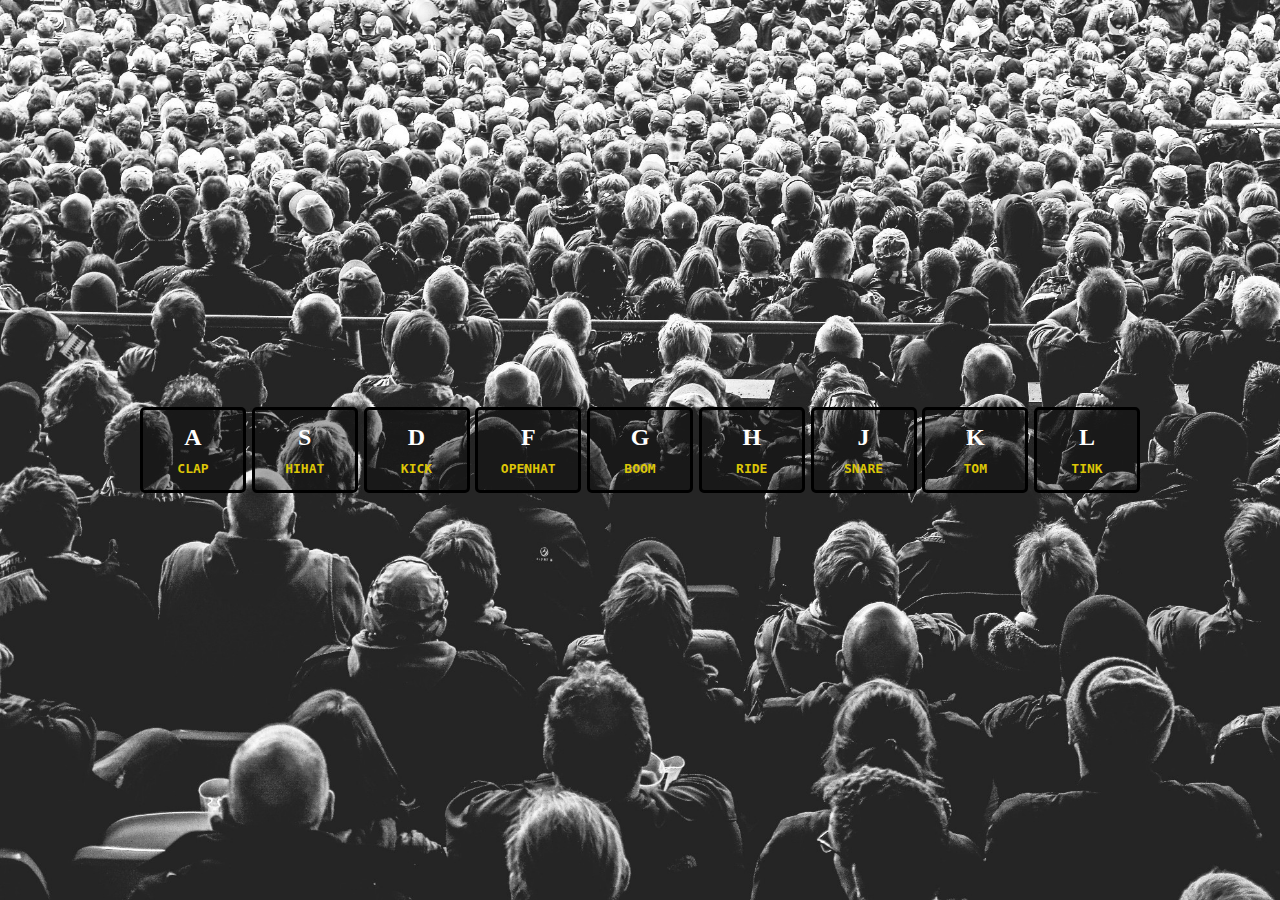
<file: 01-javascript-drumkit/index.html>
<!DOCTYPE html>
<html lang="en">
<head>
    <meta charset="UTF-8">
    <meta http-equiv="X-UA-Compatible" content="IE=edge">
    <meta name="viewport" content="width=device-width, initial-scale=1.0">
    <link rel="stylesheet" href="css/index.css">
    <title>Drumkit</title>
</head>
<body>
    <div class="drum">
        <drum-key key='a' sound='CLAP'></drum-key>
        <drum-key key='s' sound='HIHAT'></drum-key>
        <drum-key key='d' sound='KICK'></drum-key>
        <drum-key key='f' sound='OPENHAT'></drum-key>
        <drum-key key='g' sound='BOOM'></drum-key>
        <drum-key key='h' sound='RIDE'></drum-key>
        <drum-key key='j' sound='SNARE'></drum-key>
        <drum-key key='k' sound='TOM'></drum-key>
        <drum-key key='l' sound='TINK'></drum-key>
    </div>

    <script src="js/index.js"></script>
</body>
</html>
</file>
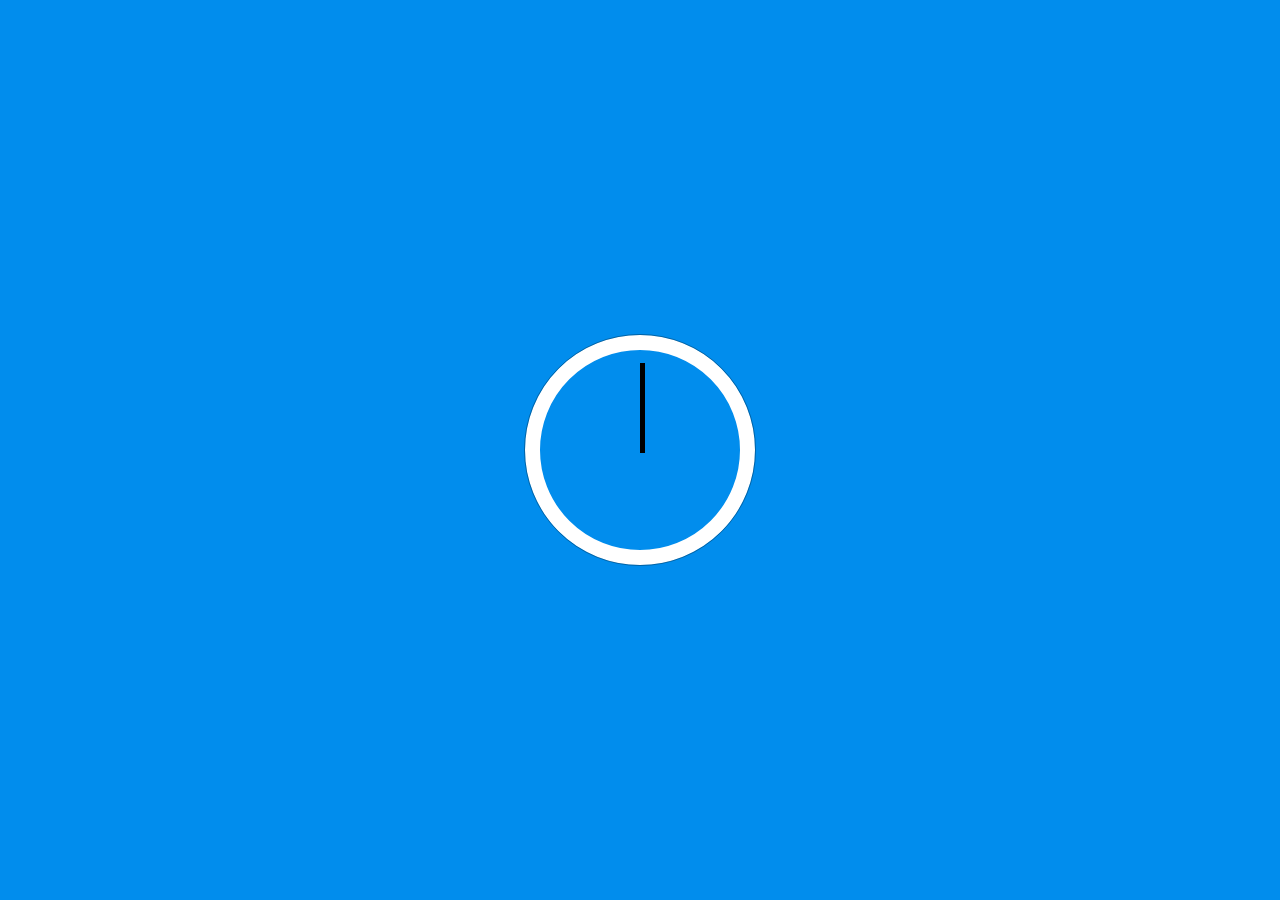
<file: 02-clock/index.html>
<!DOCTYPE html>
<html lang="en">
<head>
    <meta charset="UTF-8">
    <meta http-equiv="X-UA-Compatible" content="IE=edge">
    <meta name="viewport" content="width=device-width, initial-scale=1.0">
    <title>JS Clock</title>
    <link rel="stylesheet" href="css/index.css">
</head>
<body>
    <div class="clock">
        <div class="tick hour"></div>
        <div class="tick minute"></div>
        <div class="tick second"></div>
    </div>


    <script src="js/index.js"></script>
</body>
</html>
</file>
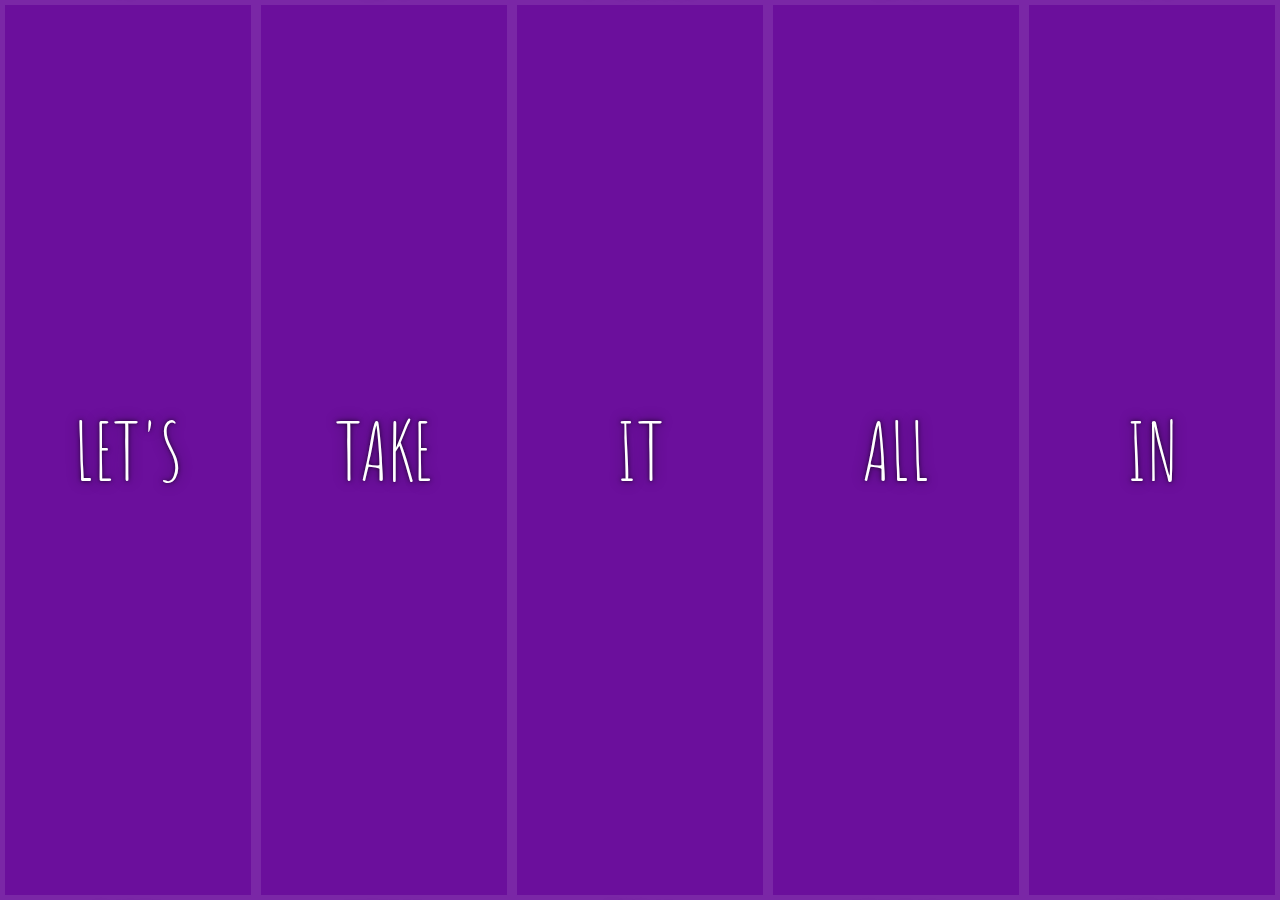
<file: 05-flex-panels-image-gallery/index.html>
<!DOCTYPE html>
<html lang="en">
<head>
  <meta charset="UTF-8">
  <title>Flex Panels 💪</title>
  <link href='https://fonts.googleapis.com/css?family=Amatic+SC' rel='stylesheet' type='text/css'>
</head>
<body>
  <style>
    html {
      box-sizing: border-box;
      background: #ffc600;
      font-family: 'helvetica neue';
      font-size: 20px;
      font-weight: 200;
    }
    
    body {
      margin: 0;
    }
    
    *, *:before, *:after {
      box-sizing: inherit;
    }

    .panels {
      min-height: 100vh;
      overflow: hidden;
      display:flex;
    }

    .panel {
      background: #6B0F9C;
      box-shadow: inset 0 0 0 5px rgba(255,255,255,0.1);
      color: white;
      text-align: center;
      
      /* Safari transitionend event.propertyName === flex */
      /* Chrome + FF transitionend event.propertyName === flex-grow */
      transition:
        font-size 0.7s cubic-bezier(0.61,-0.19, 0.7,-0.11),
        flex 0.7s cubic-bezier(0.61,-0.19, 0.7,-0.11),
        background 0.2s;
      font-size: 20px;
      background-size: cover;
      background-position: center;
      flex:1 1 100%;
      display:flex;
      flex-direction: column;
      justify-content: space-between;

    }

    .panel1 { background-image:url(https://source.unsplash.com/gYl-UtwNg_I/1500x1500); }
    .panel2 { background-image:url(https://source.unsplash.com/rFKUFzjPYiQ/1500x1500); }
    .panel3 { background-image:url(https://images.unsplash.com/photo-1465188162913-8fb5709d6d57?ixlib=rb-0.3.5&q=80&fm=jpg&crop=faces&cs=tinysrgb&w=1500&h=1500&fit=crop&s=967e8a713a4e395260793fc8c802901d); }
    .panel4 { background-image:url(https://source.unsplash.com/ITjiVXcwVng/1500x1500); }
    .panel5 { background-image:url(https://source.unsplash.com/3MNzGlQM7qs/1500x1500); }

    /* Flex Children */
  
    .panel > * {
      margin: 0;
      width: 100%;
      transition: transform 0.5s;
      
    }

    .panel p {
      text-transform: uppercase;
      font-family: 'Amatic SC', cursive;
      text-shadow: 0 0 4px rgba(0, 0, 0, 0.72), 0 0 14px rgba(0, 0, 0, 0.45);
      font-size: 2em;
    }
    .panel p:first-child{
        transform:translateY(-100%);
    }
    .panel p:last-child{
        transform:translateY(100%);
    }
    
    .panel p:nth-child(2) {
      font-size: 4em;
    }

    .panel.open {
      font-size: 40px;
      
    }

  </style>


  <div class="panels">
    <div class="panel panel1">
      <p>Hey</p>
      <p>Let's</p>
      <p>Dance</p>
    </div>
    <div class="panel panel2">
      <p>Give</p>
      <p>Take</p>
      <p>Receive</p>
    </div>
    <div class="panel panel3">
      <p>Experience</p>
      <p>It</p>
      <p>Today</p>
    </div>
    <div class="panel panel4">
      <p>Give</p>
      <p>All</p>
      <p>You can</p>
    </div>
    <div class="panel panel5">
      <p>Life</p>
      <p>In</p>
      <p>Motion</p>
    </div>
  </div>

  <script>
      let previousPanel = undefined;
      const panels = document.querySelector('.panels');
      panels.addEventListener('click',(e) => {
        let target = e.target;
        if(target.classList.contains('panel')){

            if(previousPanel != undefined){
                
                previousPanel.style.flexBasis = "100%";
                previousPanel.firstElementChild.style.transform = "translateY(-100%)";
                previousPanel.lastElementChild.style.transform = "translateY(100%)";
            }

            if(target == previousPanel){
                previousPanel = undefined;
                return;
            }
            target.style.flexBasis= "500%";
            setTimeout(() => {
                target.firstElementChild.style.transform = "translateY(100px)";
                target.lastElementChild.style.transform = "translateY(-100px)";
            },700);
            previousPanel = target;
        }
        
      });
  </script>



</body>
</html>
</file>
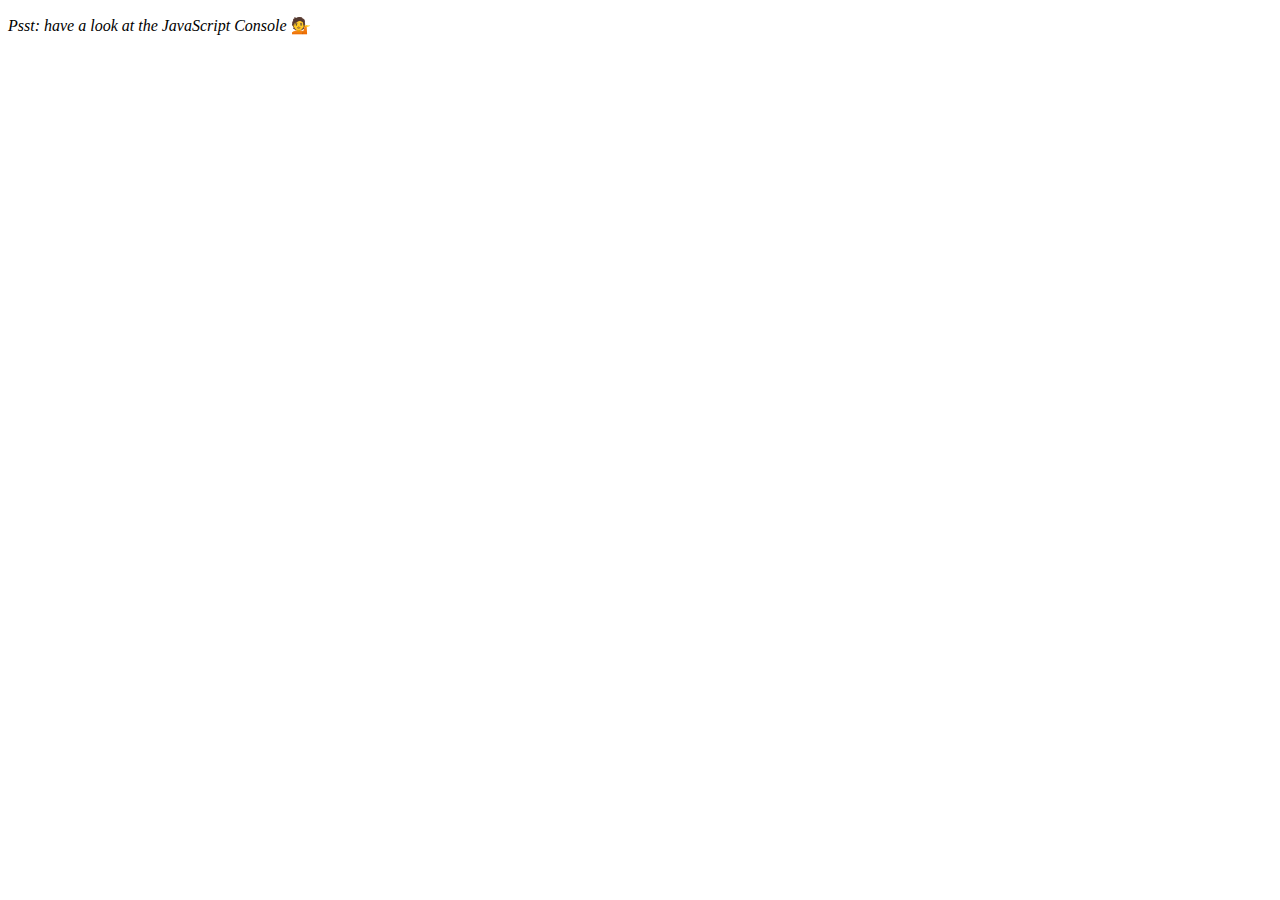
<file: 07-array-cardio-2/index.html>
<!DOCTYPE html>
<html lang="en">
<head>
  <meta charset="UTF-8">
  <title>Array Cardio 💪💪</title>
</head>
<body>
  <p><em>Psst: have a look at the JavaScript Console</em> 💁</p>
  <script>
    // ## Array Cardio Day 2

    const people = [
      { name: 'Wes', year: 1988 },
      { name: 'Kait', year: 1986 },
      { name: 'Irv', year: 1970 },
      { name: 'Lux', year: 2015 }
    ];

    const comments = [
      { text: 'Love this!', id: 523423 },
      { text: 'Super good', id: 823423 },
      { text: 'You are the best', id: 2039842 },
      { text: 'Ramen is my fav food ever', id: 123523 },
      { text: 'Nice Nice Nice!', id: 542328 }
    ];


    console.table(people);
    console.table(comments);
    // Some and Every Checks
    // is at least one person 19 or older?
    const isSomebodyNineteenOrOlder = people.some(person => 2021 - person.year >= 19);
    console.log('is somebody 19 or older? : ', isSomebodyNineteenOrOlder);
    // is everyone 19 or older?
    const isEverybodyNineteenOrOlder = people.every(person => 2021 - person.year >= 19);
    console.log('is everybody 19 or older? : ', isEverybodyNineteenOrOlder);


    
    // find the comment with the ID of 823423
    const comment = comments.find(comment => comment.id === 823423);
    console.log('find the comment with ID 823423: ', comment);
    // Array.prototype.findIndex()
    // Find the comment with this ID
    
    // delete the comment with the ID of 823423
    const commentIndex = comments.findIndex(comment => comment.id === 823423);
    comments.splice(commentIndex,1);
    console.log('delete the comment with ID 823423');
    console.log(comments);
  </script>
</body>
</html>
</file>
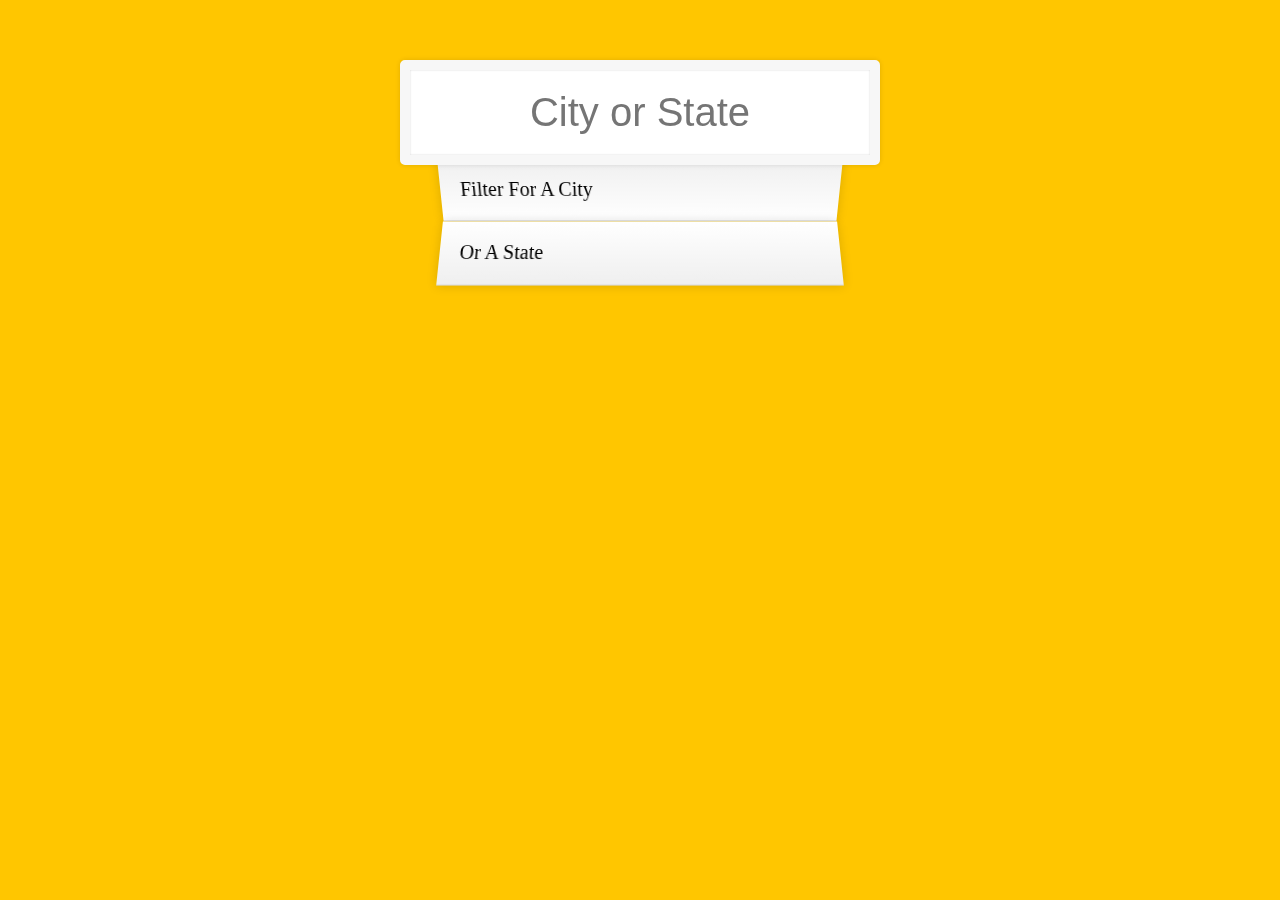
<file: 06-ajax/fetch.html>
<!DOCTYPE html>
<html lang="en">
<head>
  <meta charset="UTF-8">
  <title>Type Ahead 👀</title>
  <link rel="stylesheet" href="css/index.css">
</head>
<body>

  <form class="search-form">
    <input type="text" class="search" placeholder="City or State">
    <ul class="suggestions">
      <li>Filter for a city</li>
      <li>or a state</li>
    </ul>
  </form>
<script>


    const cities = [];
    const endpoint = 'https://gist.githubusercontent.com/Miserlou/c5cd8364bf9b2420bb29/raw/2bf258763cdddd704f8ffd3ea9a3e81d25e2c6f6/cities.json';


    fetch(endpoint).then(response => response.json())
                .then(data => {
                    cities.push(...data);
                });

    function findCitiesOrStates(cityOrState, cities){
        return cities.filter(place => {
            let regexp = new RegExp(cityOrState,'gi');

            return place.city.match(regexp) || place.state.match(regexp);

        });
    }

    


    let searchInput = document.querySelector('.search');
    searchInput.addEventListener('keyup', displayPlace);
    
    searchInput.addEventListener('change', displayPlace);

    function displayPlace(){
        let suggestionsElement = document.querySelector('.suggestions');
       
       let matchedCities  = findCitiesOrStates(searchInput.value,cities);

       let html = matchedCities.map(place => {
           
           let regexp = new RegExp(searchInput.value,'gi');
           let matchedCity = place.city.replace(regexp,`<span class="hl">${searchInput.value}</span>`); 
           let matchedState = place.state.replace(regexp,`<span class="hl">${searchInput.value}</span>`); 
           return `
               <li>
                   <span class="name">${matchedCity}, ${matchedState}</span> 
                   <span class="population">${place.population}</span>
               </li>
               
           `
       }).join('');

       suggestionsElement.innerHTML = html;
    }
</script>
</body>
</html>
</file>
<file: 01-javascript-drumkit/css/index.css>
body{
    margin:0;
    height:100vh;
    display:flex;
    align-items:center;
    background-image: url('../img/background.jpg');
    justify-content: center;
    background-repeat: no-repeat;
    background-size: cover;
}
p{
    margin:0;
}

.drum{
    display:flex;
    flex: 1 1 100%;
    justify-content: space-between;
    max-width:1000px;
}

.key{
    text-transform: uppercase;
    font-weight: bold;
    font-size:1.5rem;
    margin-bottom:10px;
    color:white;
}

.sound{
    color:#DDC607;
    font-weight: bold;
    font-family:monospace;
}

drum-key{
    border:3px solid black;
    display:flex;
    flex-direction: column;
    align-items:center;
    justify-content: center;
    flex: 0 0 100px;
    height:80px;
    background-color: rgba(0,0,0,0.3);
    border-radius:5px;
}



.scaleAnimation{
    animation: scaleAnimation 100ms;
}

@keyframes scaleAnimation {
    to{
        transform: scale(1.1);
        border-color: #DDC607;
        box-shadow: 0 0 10px #DDC607;
    }
}
</file>
<file: 02-clock/css/index.css>
body{
    background-color: #018DED;
    background-image: url('https://unsplash.it/1500/1000?image=881&blur=5');
    background-size: cover;
    display:flex;
    align-items:center;
    justify-content: center;
    height:100vh;
  
    margin:0;
    box-sizing: border-box;
}
.clock{
    width:200px;
    height:200px;
    border-radius:50%;
    border:15px solid white;
    background-color: transparent;
    outline:1px solid rgba(0,0,0,0.3);
    display:flex;
    position:relative;
    align-items:center;
}
.tick{
    position:absolute;
    width:45%;
    height:5px;
    left:5%;
    background-color: black;
    transform:rotate(90deg);
    transform-origin: right bottom;
    transition:all 100ms;
    transition-timing-function: cubic-bezier(0.1,2.7,0.58,1);
}
</file>
<file: 06-ajax/css/index.css>
html {
  box-sizing: border-box;
  background: #ffc600;
  font-family: 'helvetica neue';
  font-size: 20px;
  font-weight: 200;
}

*, *:before, *:after {
  box-sizing: inherit;
}

input {
  width: 100%;
  padding: 20px;
}

.search-form {
  max-width: 400px;
  margin: 50px auto;
}

input.search {
  margin: 0;
  text-align: center;
  outline: 0;
  border: 10px solid #F7F7F7;
  width: 120%;
  left: -10%;
  position: relative;
  top: 10px;
  z-index: 2;
  border-radius: 5px;
  font-size: 40px;
  box-shadow: 0 0 5px rgba(0, 0, 0, 0.12), inset 0 0 2px rgba(0, 0, 0, 0.19);
}

.suggestions {
  margin: 0;
  padding: 0;
  position: relative;
  /*perspective: 20px;*/
}

.suggestions li {
  background: white;
  list-style: none;
  border-bottom: 1px solid #D8D8D8;
  box-shadow: 0 0 10px rgba(0, 0, 0, 0.14);
  margin: 0;
  padding: 20px;
  transition: background 0.2s;
  display: flex;
  justify-content: space-between;
  text-transform: capitalize;
}

.suggestions li:nth-child(even) {
  transform: perspective(100px) rotateX(3deg) translateY(2px) scale(1.001);
  background: linear-gradient(to bottom,  #ffffff 0%,#EFEFEF 100%);
}

.suggestions li:nth-child(odd) {
  transform: perspective(100px) rotateX(-3deg) translateY(3px);
  background: linear-gradient(to top,  #ffffff 0%,#EFEFEF 100%);
}

span.population {
  font-size: 15px;
}

.hl {
  background: #ffc600;
}
</file>
